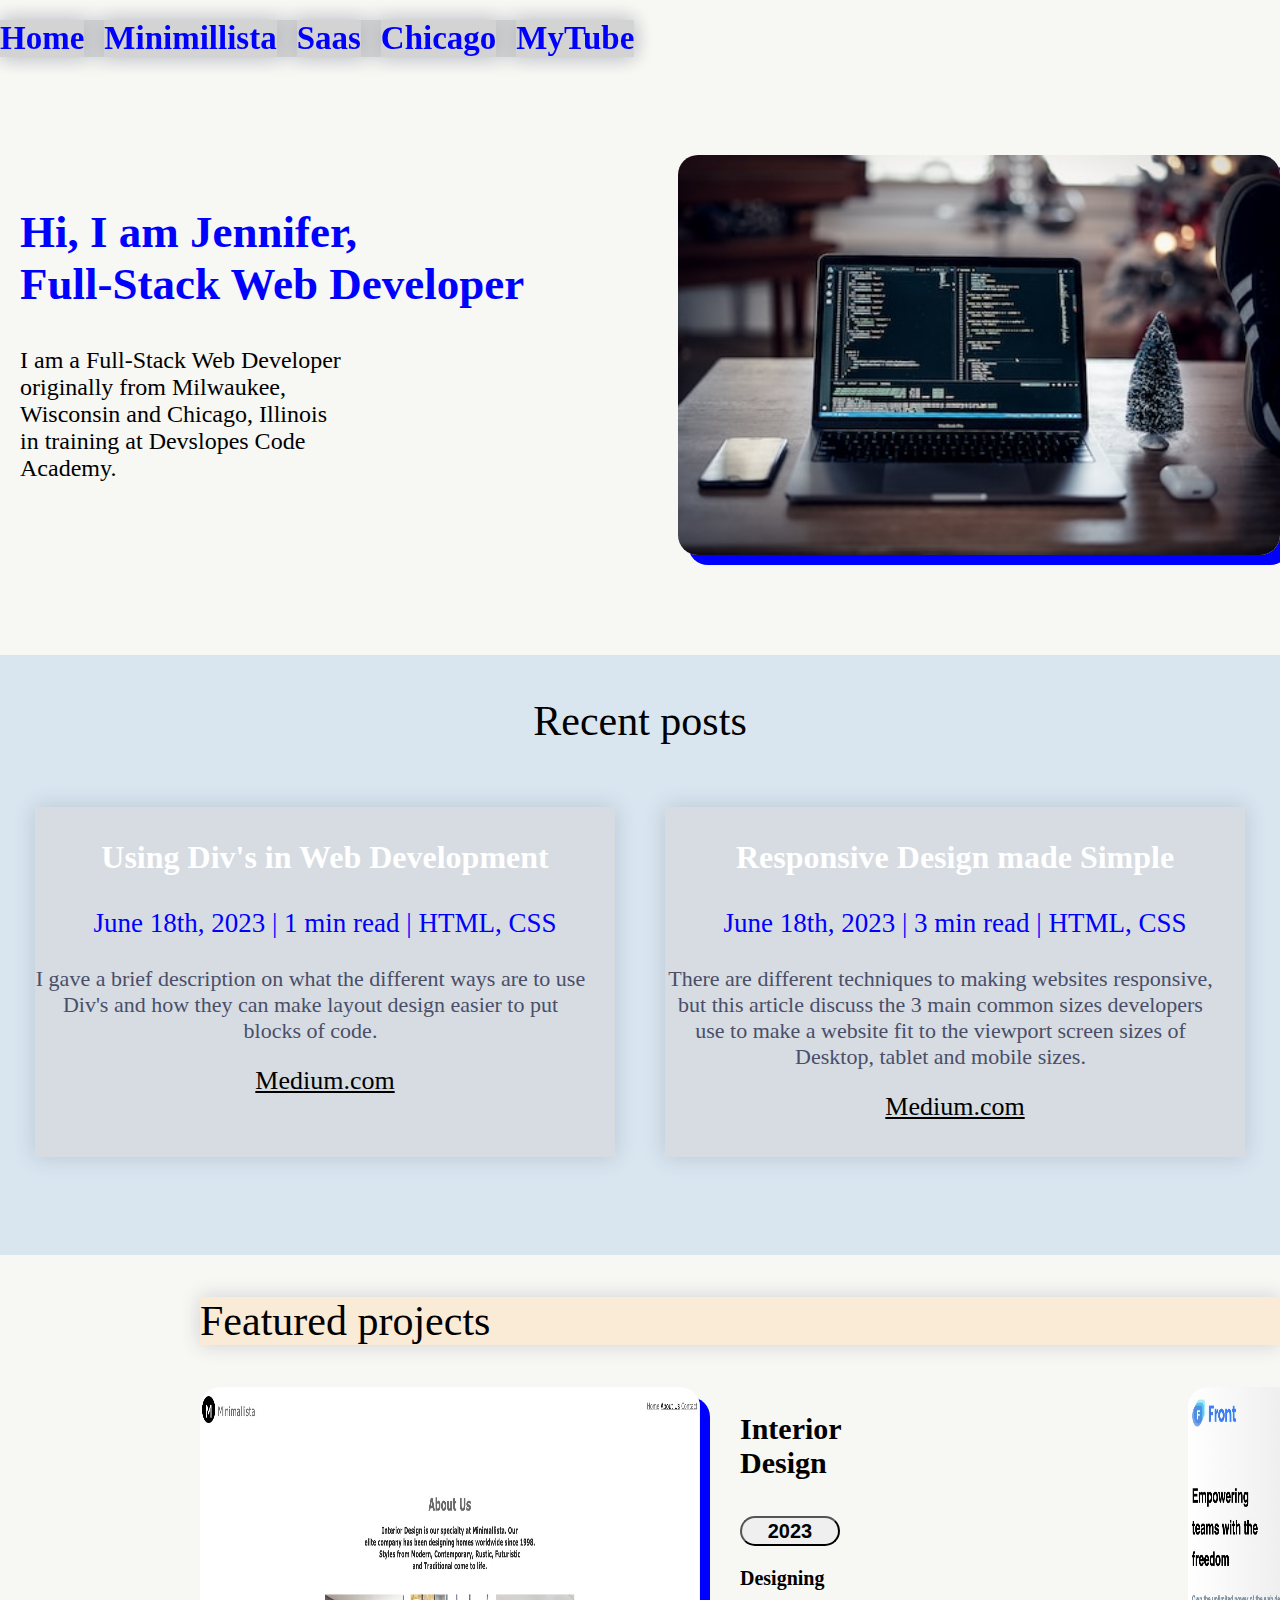
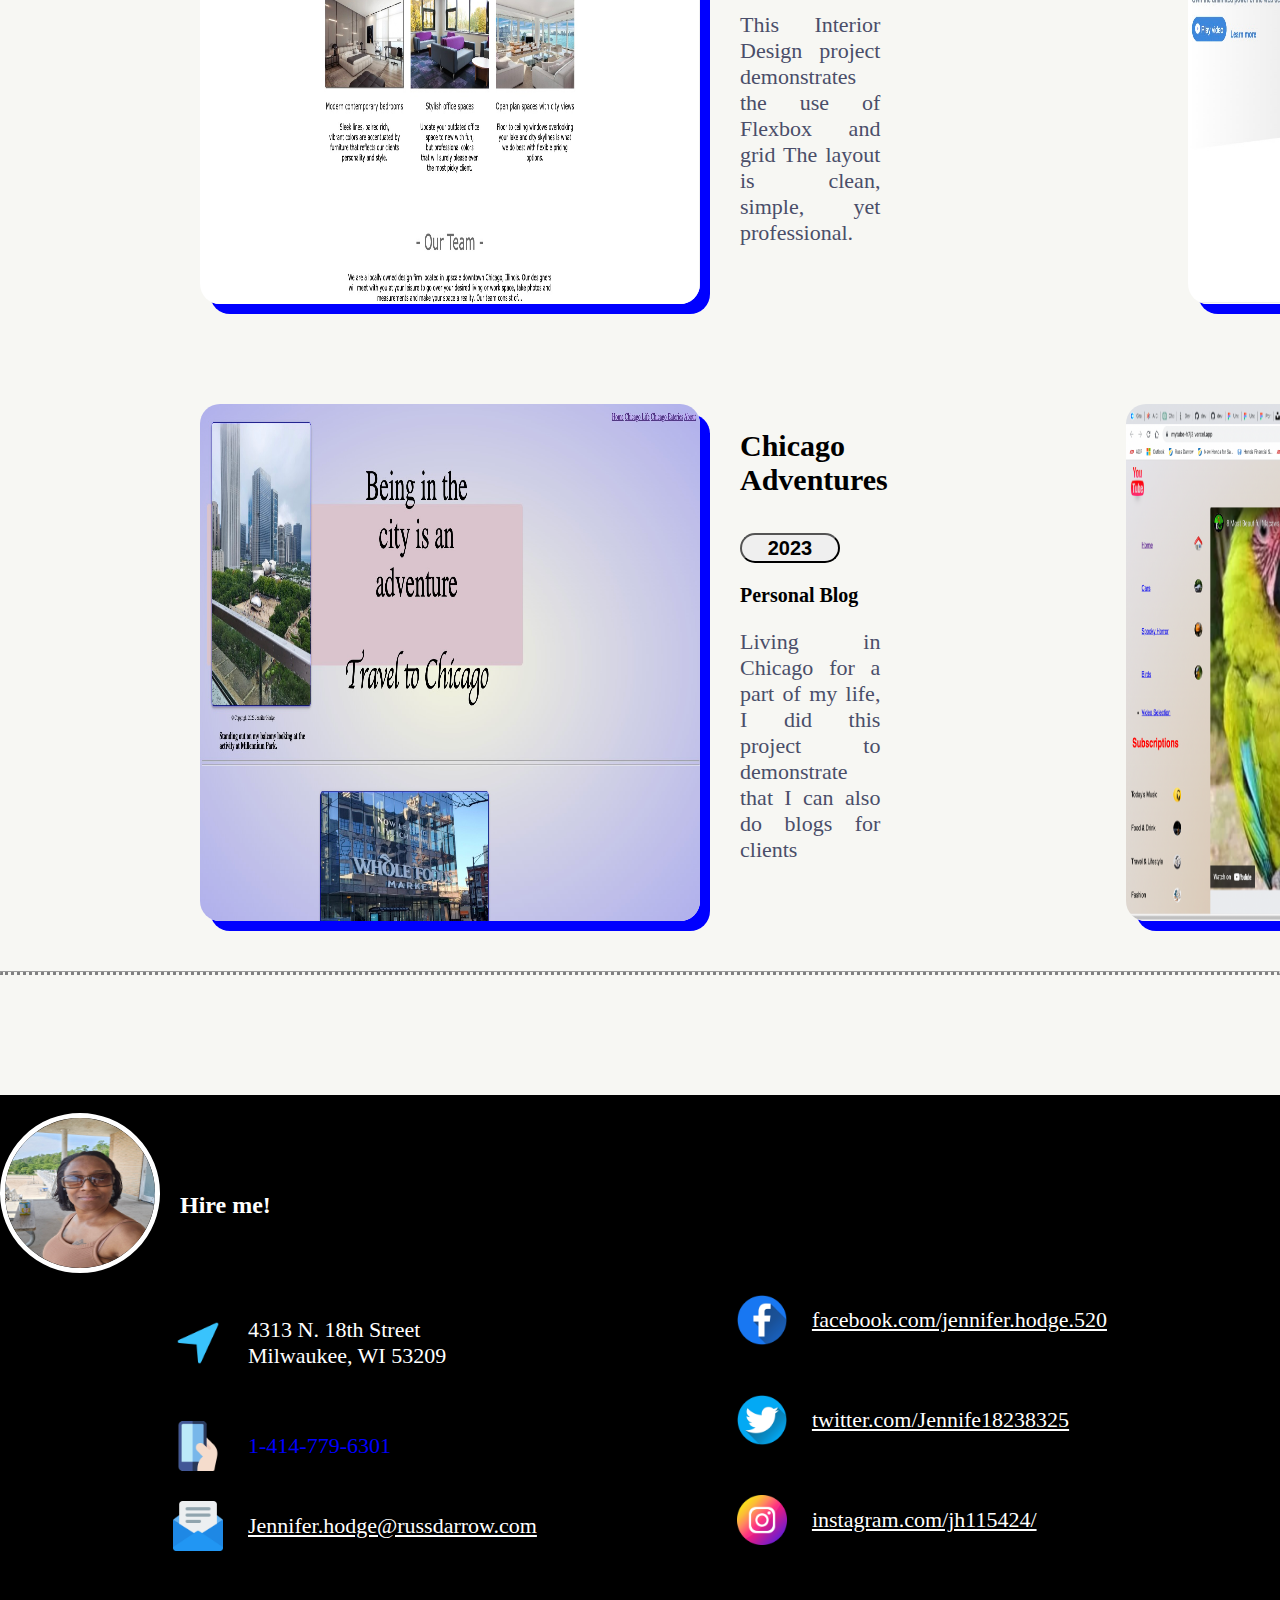
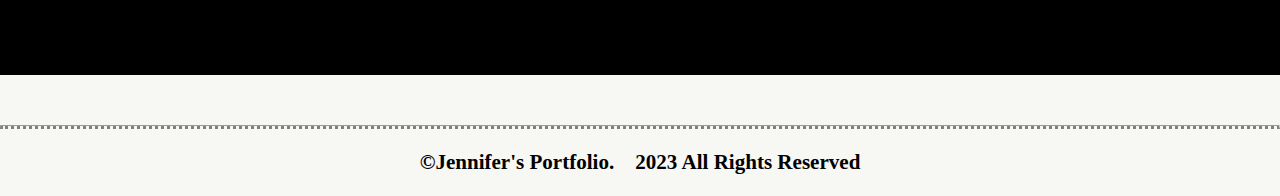
<file: index.html>
<!DOCTYPE html>
<html lang="en">

<head>
    <meta charset="UTF-8">
    <meta name="viewport" content="width=device-width, initial-scale=1.0">
    <title>Jennifer's Portfolio</title>
    <link rel="stylesheet" href="styles.css">
    <link rel="stylesheet" href="default.css">
</head>

<body>
    <div>
        <nav id="topNav" class="top-ContactBar-sticky" aria-expanded="false" aria-controls="contactDropdown">
            <a class="noDecoration" href="/index.html">Home</a>
            <a class="noDecoration" href="https://minimallista.vercel.app/">Minimillista</a>
            <a class="noDecoration" href="https://saas-e9hb.vercel.app/">Saas</a>
            <a class="noDecoration" href="https://my-chicago.vercel.app/">Chicago</a>
            <a class="noDecoration" href="https://mytube-e6zu.vercel.app/">MyTube</a>
        </nav>
        <img src="/images/trigram.png" alt="" class="trigram">
    </div>

    <div class="top-image">
        <img src="/images/top-background image.jpeg" class="background-image">
        <div class="topIntro-Container">
            <div class="intro-section">
                <h2>Hi, I am Jennifer,<br>Full-Stack Web Developer</h2>
                <p>I am a Full-Stack Web Developer originally from Milwaukee,
                    Wisconsin and Chicago, Illinois in training at Devslopes Code Academy. </p>
            </div>
        </div>
    </div>

    <div class="recent-posts-box">
        <p class="section-titles">Recent posts</p>
        <div class="cards">
            <div class="card-post-header">
                <div class="card-content">
                    <h3 class="card-title">Using Div's in Web Development</h3>
                    <p class="card-date">June 18th, 2023 | 1 min read | HTML, CSS</p>
                    <p class="description">I gave a brief description on what the different ways are to use Div's and
                        how
                        they can make layout design easier to put blocks of code.</p>
                    <a
                        href="https://medium.com/@jenniferehodge1/how-to-use-divs-in-web-development-9d24040593c2">Medium.com</a>
                </div>
            </div>

            <div class="card-post-header">
                <div class="card-content">
                    <h3 class="card-title">Responsive Design made Simple</h3>
                    <p class="card-date">June 18th, 2023 | 3 min read | HTML, CSS</p>
                    <p class="description">There are different techniques to making websites responsive, but this
                        article
                        discuss the 3 main common sizes developers use to make a website fit to the viewport screen
                        sizes of Desktop,
                        tablet and mobile sizes.</p>

                    <a
                        href="https://medium.com/@jenniferehodge1/responsive-design-made-simple-ada9932c9b57">Medium.com</a>
                </div>
            </div>
        </div>
    </div>

    <p class="section-titles-two">Featured projects</p>

    <div class="featured-main-container">
        <div class="featured">
            <img src="/images/Minimillista.jpeg" class="thumbnails">
            <div class="project-intro">
                <h2 class="project-title">Interior Design</h2>
                <div class="project-year"><button>2023</button>
                    <p class="project-para">Designing</p>
                </div>
                <div class="paragraph">
                    <p class="description-two">This Interior Design project demonstrates the use of Flexbox and
                        grid The layout is clean, simple, yet professional. </p>
                </div>
            </div>
        </div>

        <div class="featured">
            <img src="/images/Saas-image(2).jpeg" class="thumbnails">
            <div class="project-intro">
                <h2 class="project-title"> SaaS (Software as a service) </h2>
                <div class="project-year"><button>2023</button>
                    <p class="project-para">Web Development Service</p>
                </div>
                <div class="paragraph">
                    <p class="description-two">This was my second big project I did at Devslopes Code Academy. </p>
                </div>
            </div>
        </div>

        <div class="featured">

            <img src="/images/Chicago(2).jpeg" class="thumbnails">

            <div class="project-intro">
                <h2 class="project-title">Chicago Adventures</h2>
                <div class="project-year"><button>2023</button>
                    <p class="project-para">Personal Blog</p>
                </div>
                <div class="paragraph">
                    <p class="description-two">Living in Chicago for a part of my life, I did this project to
                        demonstrate that I can also do blogs for clients </p>
                </div>
            </div>

        </div>

        <div class="featured">

            <img src="/images/Mytube (2).png" class="thumbnails-two">
            <div class="project-intro">
                <h2 class="project-title">My Tube</h2>
                <div class="project-year"><button>2023</button>
                    <p class="project-para">You Tube Mock-up</p>
                </div>
                <div class="paragraph">
                    <p class="description-two">Doing a mock-up of Youtube was a lot of fun! </p>
                </div>
            </div>
        </div>
    </div>

    <hr>
    <div class="intro-picture">
        <img src="/images/me.jpg" class="me">
        <h2 class="contact">Hire me!</h2>
    </div>

    <footer class="footer-main-container">
        <div class="grand-contact-container">
            <div class="address-info">
                <div class="contact-info">
                    <img src="/images/arrow.png" class="icons">
                    <p class="address">4313 N. 18th Street<br>Milwaukee, WI 53209</p>
                </div>
                <div class="contact-info">
                    <img src="/images/phone.png" class="icons">
                    <a href="tel:+1-414-779-6301"
                        onclick="ga('send', 'event', { eventCategory: 'Contact', eventAction: 'Call', eventLabel: 'Mobile Button'});">
                        <p class="call">1-414-779-6301</p>
                    </a>
                </div>
                <div class="contact-info">
                    <img src="/images/mail.png" class="icons">
                    <a href="https://outlook.office.com/mail/" class="email">Jennifer.hodge@russdarrow.com</a>
                </div>
            </div>
            <div class="social-media">
                <div class="contact-info">
                    <img src="/images/facebook.png" class="icons"><a href="https://www.facebook.com/jennifer.hodge.520"
                        class="media">facebook.com/jennifer.hodge.520</a>
                </div>
                <div class="contact-info">
                    <img src="/images/twitter.png" class="icons"><a href="https://twitter.com/Jennife18238325"
                        class="media">twitter.com/Jennife18238325</a>
                </div>
                <div class="contact-info">
                    <img src="/images/instagram.png" class="icons"><a href="https://www.instagram.com/jh115424/"
                        class="media">instagram.com/jh115424/</a>
                </div>
            </div>
        </div>
    </footer>
    <hr>
    <footer class="copyright-container">
        <div class="legal-stuff">
            <h3>
                <span>&copy;</span>Jennifer's Portfolio.&nbsp; &nbsp; 2023 All Rights
                Reserved
            </h3>

        </div>

    </footer>
    <script>
        const nav = document.getElementById("topNav");
        window.onscroll = function () {
            if (window.pageYOffset > 100) {
                nav.classList.add("sticky");
            } else {
                nav.classList.remove("sticky");
            }

        }
        const navButton = document.querySelector('button[aria-expanded]');
        function toggleNav({ target }) {
            const expanded = target.getAttribute('aria-expanded') === 'true' || false;
            navButton.setAttribute('aria-expanded', !expanded);
        }
        navButton.addEventListener('click', toggleNav);

    </script>
</body>

</html>
</file>
<file: styles.css>
[aria-controls="contactDropdown"] {
  display: flex;
  position: fixed;
  justify-content: right;
  gap: 20px;
  margin-right: 10px;
}

.top-image {
  display: flex;
  flex-direction: row-reverse;
  align-items: center;
  justify-content: center;
  margin-top: 20px;
}

.background-image {
  height: 400px;
  margin-top: 135px;
  border-radius: 20px;
  box-shadow: 10px 10px blue;
}

.top-ContactBar-sticky,
.noDecoration {
  transition: ease-in-out 0.3s;
  box-shadow: 0px 0px 20px rgba(48, 63, 100, 0.2);
  color: white;
  background-color: lightgray;
  font-size: 33px;
  text-align: right;
  float: right;
  word-spacing: 20px;
  font-weight: 600;
  text-decoration: none;
}

.top-ContactBar.sticky {
  background: #8293a4;
  box-shadow: 0px 0px 20px rgba(48, 63, 100, 0.2);
}

.trigram {
  width: 24px;
  height: 24px;
  margin: auto;
  display: none;
}

.topIntro-Container {
  display: flex;
  justify-content: left;
  margin-left: 20px;
  padding-top: 100px;
}

.intro-section h2 {
  font-size: 45px;
  color: blue;
}

.intro-section p {
  font-size: 24px;
  width: 50%;
  color: black;
}

.intro-picture {
  display: flex;
}

.cards {
  display: flex;
  gap: 50px;
}

.card-post-header {
  width: 580px;
  height: 350px;
  margin-top: 20px;
  background-color: white;
  box-shadow: 0px 0px 20px rgba(48, 63, 100, 0.2);
  color: white;
  background-color: #d3d3d37d;
}

.recent-posts-box {
  display: flex;
  flex-direction: column;
  height: 600px;
  align-items: center;
  margin-top: 100px;
  width: 100%;
  background-color: #74afea38;
}

.card-content {
  text-align: center;
}

.section-titles {
  font-size: 42px;
}

.card-title {
  font-size: 32px;
  font-weight: 600;
}

.card-date {
  font-size: 27px;
  color: blue;
}

.description {
  font-size: 22px;
  width: 95%;
  color: #4a4e69;
  font-weight: 500;
}

.description-two {
  font-size: 22px;
  width: 56%;
  color: #4a4e69;
  font-weight: 500;
}

a {
  font-size: 26px;
  color: black;
  font-weight: 400;
}

.featured-main-container {
  display: grid;
  grid-template-columns: 1fr 1fr;
  grid-template-rows: 1fr 1fr;
  grid-gap: 100px;
  justify-items: center;
}

.featured {
  display: flex;
  margin-left: 200px;
}

.section-titles-two {
  font-size: 42px;
  margin-left: 200px;
  background-color: antiquewhite;
  box-shadow: 0px 0px 20px rgba(48, 63, 100, 0.2);
}

.thumbnails {
  width: 500px;
  border-radius: 20px;
  box-shadow: 10px 10px blue;
}

.thumbnails-two {
  margin-left: -62px;
  width: 500px;
  border-radius: 20px;
  box-shadow: 10px 10px blue;
}

.projects {
  display: flex;
}

.project-intro {
  font-size: 36px;
  font-weight: 500;
  margin-left: 40px;
}

.project-date {
  display: flex;
}

.project-title {
  font-size: 30px;
}

.project-para {
  font-weight: 600;
  font-size: 27px;
}

.project-year {
  align-items: center;
  gap: 10px;
}

hr {
  border-bottom: dotted;
  margin-top: 50px;
}

button {
  height: 40px;
  border-radius: 30px;
  justify-content: center;
  align-items: center;
  width: 100px;
  font-size: 24px;
}

.button {
  display: flex;
  width: 100px;
  font-size: 25px;
  font-weight: 600;
  justify-content: center;
  border-radius: 30px;
  color: blue;
  font-weight: 700;
}

.grand-contact-container {
  display: flex;
  gap: 200px;
  justify-content: center;
}

.footer-main-container {
  display: flex;
  background-color: black;
  justify-content: center;
  width: 100%;
  gap: 200px;
  height: 580px;
  margin-top: 120px;
}

.contact {
  color: white;
  display: flex;
  margin-top: 45px;
  gap: 10px;
  margin-left: 20px;
}

.intro-picture {
  display: flex;
  flex-direction: row;
  margin-top: 130px;
  position: absolute;
  align-items: center;
}

.me {
  width: 200px;
  height: 200px;
  border: 5px solid white;
  border-radius: 100%;
}

.contact-info {
  display: flex;
  align-items: center;
  font-size: 45px;
  flex-direction: row;
}

.icons {
  width: 50px;
  height: 50px;
}

.address-info {
  display: flex;
  flex-direction: column;
  margin-top: 200px;
  gap: 20px;
}

div .call {
  color: blue;
}

.address,
.email,
.call,
.media {
  color: white;
  font-size: 25px;
  margin-left: 25px;
}

.social-media {
  gap: 50px;
  display: flex;
  flex-direction: column;
  margin-top: 200px;
}

.copyright-container {
  text-align: center;
  font-size: 24px;
}

/* TABLET SIZE */

@media (max-width: 768px) {
  .trigram {
    display: block;
    margin-left: 675px;
    position: absolute;
  }

  .topIntro-Container {
    padding-top: 0px;
  }

  .top-image {
    display: flex;
    flex-direction: column;
    justify-content: center;
    margin-top: 20px;
  }

  .intro-section {
    display: flex;
    flex-direction: column;
    text-align: center;
  }

  .recent-posts-box {
    height: 1000px;
    margin-top: 100px;
    width: 700px;
    margin-bottom: 100px;
    margin-left: 26px;
    margin-right: 26px;
  }

  .cards {
    display: flex;
    flex-direction: column;
  }

  .background-image {
    width: 695px;
    margin: auto;
    margin-top: 30px;
  }
  nav.top-ContactBar-sticky {
    display: none;
  }

  [aria-controls="false"] ~ nav {
    display: none;
  }

  [aria-controls="true"] ~ nav {
    display: block;
  }

  nav.top-ContactBar-sticky {
    display: none;
  }

  .intro-section h2 {
    font-size: 35px;
  }
  .intro-section p {
    display: contents;
    font-size: 24px;
    font-weight: bold;
    width: 50%;
  }

  .description {
    margin-left: 11px;
  }

  .featured-main-container {
    display: flex;
    flex-direction: column;
  }
  .thumbnails {
    height: 320px;
    width: 700px;
  }

  .thumbnails-two {
    margin-left: 0px;
    width: 700px;
    height: 320px;
  }

  .featured {
    margin-left: 20px;
    margin-right: 20px;
    display: flex;
    flex-direction: column;
  }

  .section-titles-two {
    margin-left: 80px;
    width: 600px;
  }

  .project-para {
    font-size: 27px;
  }

  .project-year {
    display: flex;
  }

  .footer-main-container {
    display: flex;
    flex-direction: column;
    height: 1000px;
  }

  .grand-contact-container {
    display: flex;
    flex-direction: column;
    align-items: center;
    margin-top: 100px;
    gap: 0px;
  }

  .address-info {
    margin-top: 0px;
  }
}

@media (max-width: 400px) {
  .trigram {
    margin-left: 345px;
  }
  .background-image {
    width: 365px;
    height: 260px;
  }

  .intro-section h2 {
    font-size: 30px;
  }

  .recent-posts-box {
    width: 365px;
    margin-left: 8px;
  }

  .card-date {
    font-size: 18px;
    margin-left: -13px;
  }

  .card-post-header {
    width: 350px;
    height: 375px;
  }

  .card-content {
    width: 356px;
  }

  .card-title {
    font-size: 22px;
    text-align: initial;
    margin-left: 20px;
  }

  .description {
    font-size: 18px;
    text-align: justify;
    margin-left: 20px;
    width: 83%;
  }

  .section-titles-two {
    width: 335px;
    margin-left: 33px;
  }

  .featured-main-container {
    align-items: center;
  }

  .thumbnails {
    width: 343px;
    height: 236px;
    margin-left: 10px;
  }

  .thumbnails-two {
    width: 343px;
    height: 236px;
    margin-left: 10px;
  }
}

.project-para {
  font-size: 20px;
}

button {
  height: 30px;
  font-size: 20px;
  font-weight: 600;
}

.project-intro {
  text-align: justify;
}

.description-two {
  width: 95%;
}

.me {
  width: 150px;
  height: 150px;
}

.address,
.email,
.call,
.media {
  font-size: 22px;
}

.legal-stuff {
  font-size: 18px;
}

/* PHONE SIZE */
@media (max-width: 375px) {
  .trigram {
    display: block;
    margin-left: 310px;
    position: absolute;
  }

  .background-image {
    height: 250px;
    width: 305px;
  }

  [aria-controls="false"] ~ nav {
    display: none;
  }

  [aria-controls="true"] ~ nav {
    display: block;
  }

  nav.top-ContactBar-sticky {
    display: none;
  }

  .topIntro-Container {
    display: flex;
    flex-direction: column-reverse;
    margin: 0px;
  }

  .intro-section h2 {
    font-size: 24px;
    text-align: center;
  }

  .intro-section p {
    text-align: center;
    font-weight: 700;
    font-size: 21px;
    width: 100%;
  }

  .intro-picture {
    justify-content: center;
  }

  .recent-posts-box {
    width: 331px;
    height: 1020px;
    margin-left: 5px;
  }

  .card-post-header {
    width: 300px;
    height: 365px;
  }

  .card-date {
    font-size: 16px;
    margin-left: -67px;
  }

  .card-title {
    font-size: 17px;
    margin-left: 25px;
  }

  .section-titles-two {
    width: 300px;
    margin-left: 25px;
  }

  .thumbnails,
  .thumbnails-two {
    width: 326px;
    height: 200px;
    margin-left: -50px;
  }

  .featured {
    margin-left: 65px;
  }

  .description {
    font-size: 20px;
    text-align: center;
    width: 78%;
    margin-left: 5px;
  }

  .description-two,
  .featured-main-container {
    width: 100%;
  }

  a {
    margin-left: -65px;
  }

  .project-intro {
    margin-left: -30px;
  }

  .project-title {
    font-size: 22px;
  }

  .project-para {
    font-size: 18px;
  }

  .project-year {
    gap: 5px;
  }

  .footer-main-container {
    height: 950px;
  }

  .me {
    width: 100px;
    height: 100px;
  }

  .address-info {
    display: flex;
    flex-direction: column;
  }

  .call {
    margin-left: 88px;
  }

  .address,
  .email,
  .call,
  .media {
    color: white;
    font-size: 20px;
    font-weight: 500;
  }

  .icons {
    width: 40px;
    height: 40px;
  }
}
</file>
<file: default.css>
:root {
  --white: #fff;
  --light-gray: #c7eaef;
  --gray: #d2d2d2;
  --black: #000;
  --lightblue: #000000;

  --font-color-base: #666;
  --font-color-dark: #212529;
  --font-color-light: #b0aebe;
  --font-color-link: #57a6ff;

  --footer: #34314b;
  --footer-base: #2e2b45;
  --contrast: rgba(rgb(247, 247, 243));
  --success: #64ecf5;
  --danger: #ff8b8d;
  --grad-1: #a1ecff;
  --grad-2: #8293a4;
  --grad-3: #c7eaef;
  --grad-4:  #74afea38;
}

html {
  scroll-behavior: smooth;
}

body {
    width: 100%;
  margin-left: auto;
  margin-right: auto;
  background-color: rgb(247, 247, 243);
 
  
}


nav a:hover,
.noDecoration {
  color: blue;
}
</file>
